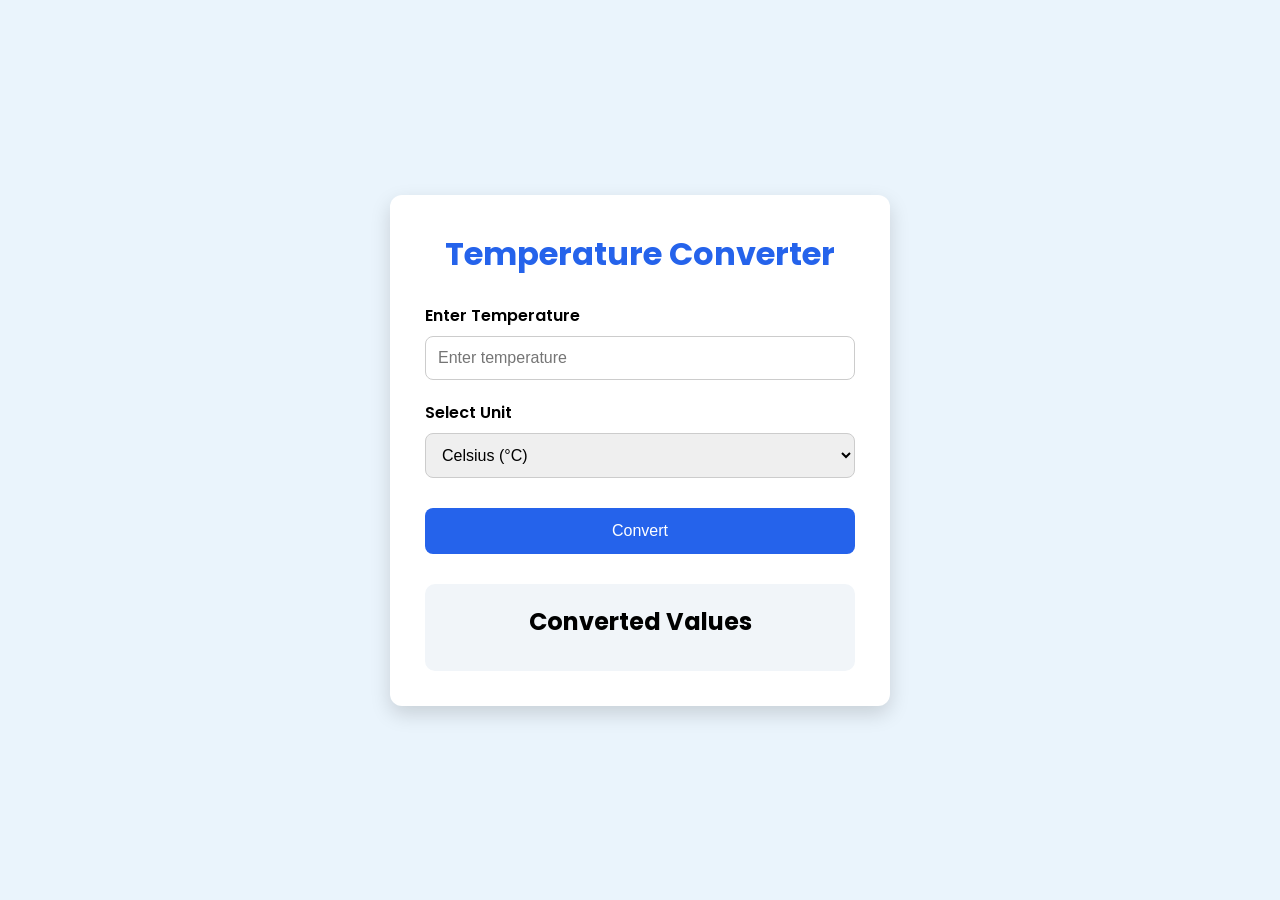
<file: anishSingh_task3/index.html>
<!DOCTYPE html>
<html lang="en">
<head>
    <meta charset="UTF-8">
    <meta name="viewport" content="width=device-width, initial-scale=1.0">
    <title>Temperature Converter</title>

    <link rel="stylesheet" href="style.css">

    <link href="https://fonts.googleapis.com/css2?family=Poppins:wght@300;400;600;700&display=swap" rel="stylesheet">
</head>

<body>

<div class="container">

    <h1>Temperature Converter</h1>

    <div class="input-group">

        <label for="temperature">Enter Temperature</label>

        <input
            type="number"
            id="temperature"
            placeholder="Enter temperature">

    </div>

    <div class="input-group">

        <label for="unit">Select Unit</label>

        <select id="unit">

            <option value="celsius">Celsius (°C)</option>
            <option value="fahrenheit">Fahrenheit (°F)</option>
            <option value="kelvin">Kelvin (K)</option>

        </select>

    </div>

    <button id="convertBtn">Convert</button>

    <p id="error"></p>

    <div class="result">

        <h2>Converted Values</h2>

        <p id="celsiusResult"></p>
        <p id="fahrenheitResult"></p>
        <p id="kelvinResult"></p>

    </div>

</div>

<script src="script.js"></script>

</body>
</html>
</file>
<file: anishSingh_task3/style.css>
*{
    margin:0;
    padding:0;
    box-sizing:border-box;
}

body{

    font-family:'Poppins',sans-serif;

    background:#EAF4FC;

    display:flex;

    justify-content:center;

    align-items:center;

    min-height:100vh;
}

.container{

    width:90%;
    max-width:500px;

    background:white;

    padding:35px;

    border-radius:12px;

    box-shadow:0 8px 20px rgba(0,0,0,.15);

    text-align:center;
}

h1{

    color:#2563EB;

    margin-bottom:25px;
}

.input-group{

    margin-bottom:20px;

    text-align:left;
}

label{

    display:block;

    margin-bottom:8px;

    font-weight:600;
}

input,
select{

    width:100%;

    padding:12px;

    border:1px solid #ccc;

    border-radius:8px;

    font-size:16px;
}

button{

    width:100%;

    padding:14px;

    border:none;

    border-radius:8px;

    background:#2563EB;

    color:white;

    font-size:16px;

    cursor:pointer;

    margin-top:10px;
}

button:hover{

    background:#1D4ED8;
}

.result{

    margin-top:30px;

    background:#F1F5F9;

    padding:20px;

    border-radius:10px;
}

.result p{

    margin:12px 0;

    font-size:18px;
}

#error{

    color:red;

    margin-top:15px;

    font-weight:600;
}

@media(max-width:600px){

.container{

    padding:25px;
}

}
</file>
